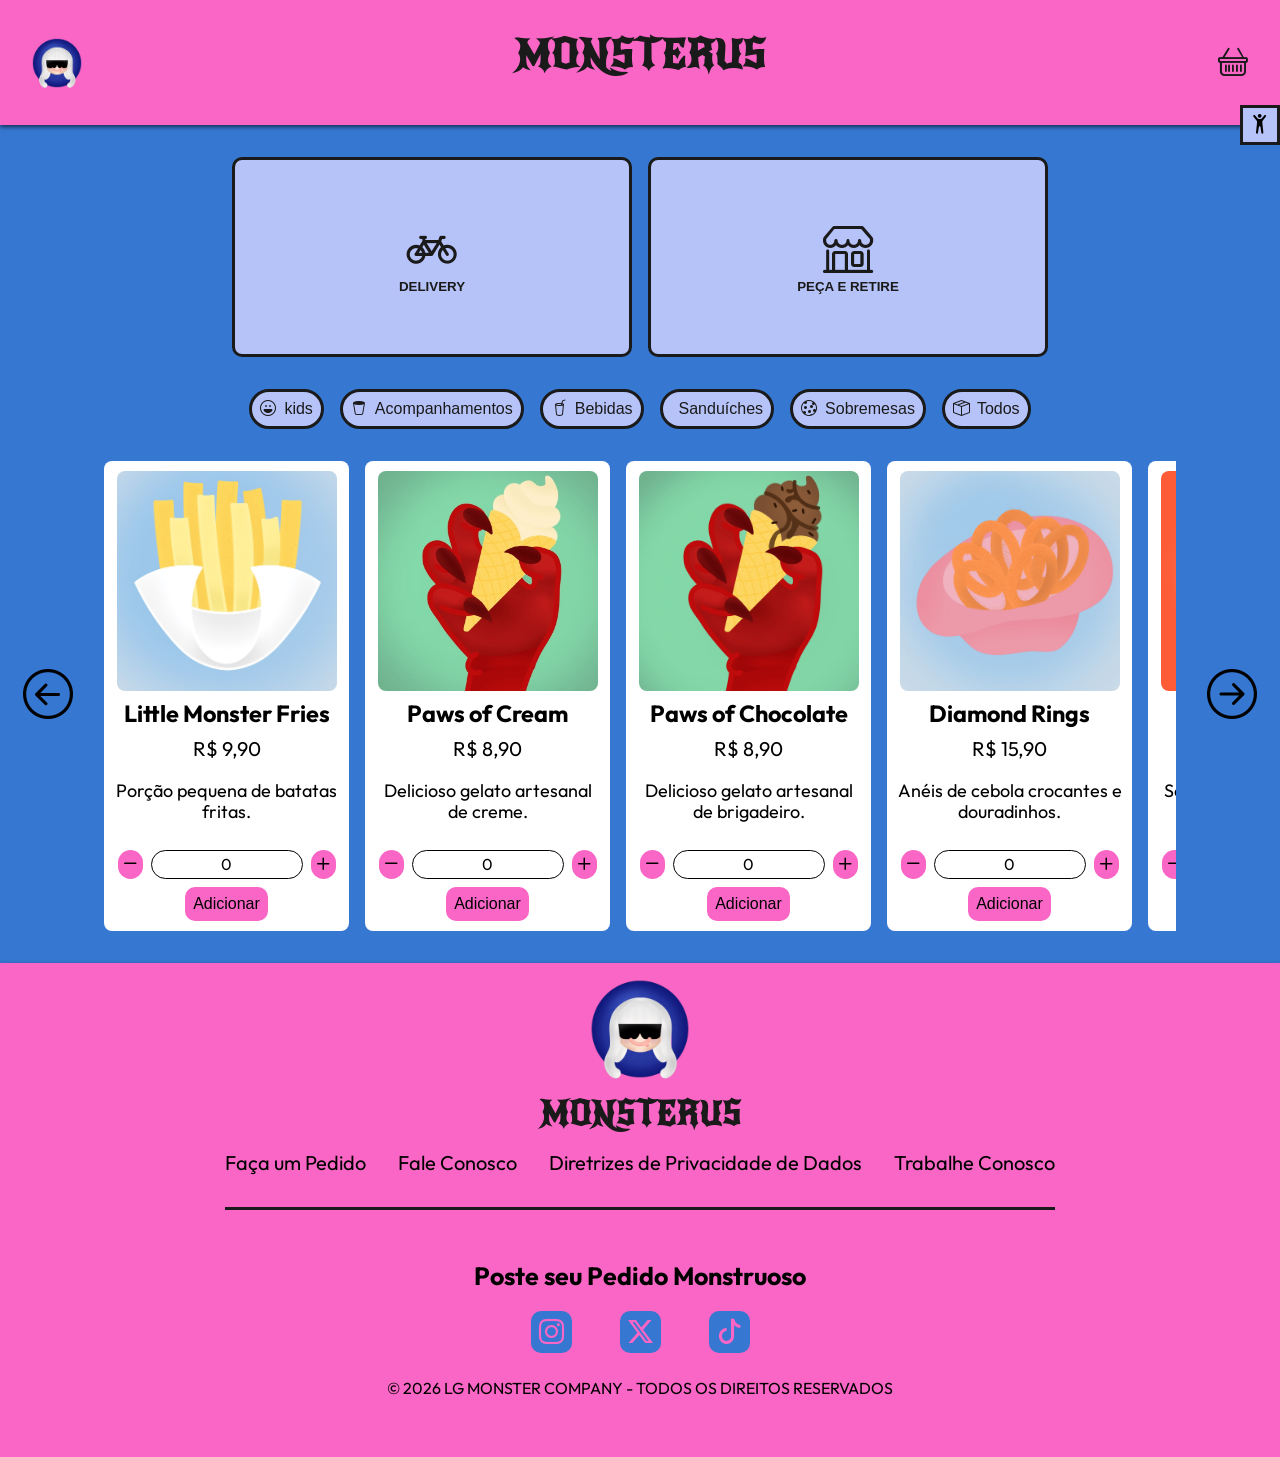
<file: index.html>
<!DOCTYPE html>
<html lang="pt-br">
<head>
    <meta charset="UTF-8">
    <meta name="viewport" content="width=device-width, initial-scale=1.0">
    <link rel="stylesheet" href="https://cdn.jsdelivr.net/npm/bootstrap-icons@1.13.1/font/bootstrap-icons.min.css">
    <link rel="stylesheet" href="style.css">
    <title>MONSTERUS</title>
</head>
<body>

    <header>
        <h1>MONSTERUS</h1>
        <img src="img/logomonsterus.png" alt="logo Monsterus" id="logo">
        <a href="carrinho.html" id="carrinho"><i class="bi bi-basket"></i></a>
        <button type="button" id="acessibilidade"><i class="bi bi-person-arms-up"></i></button>
    </header>

    <main>

        <section class="tipo-pedido">
            <button type="button" id="botao-delivery"><i class="bi bi-bicycle"></i>DELIVERY</button>
            <button type="button" id="botao-retirada"><i class="bi bi-shop"></i>PEÇA E RETIRE</button>
        </section>

        <section class="filtrar-cardapio">
            <button type="button" id="kids" class="filtrar"><i class="bi bi-emoji-laughing"></i>kids</button>
            <button type="button" id="acompanhamentos" class="filtrar"><i class="bi bi-trash2"></i>Acompanhamentos</button>
            <button type="button" id="bebidas" class="filtrar"><i class="bi bi-cup-straw"></i>Bebidas</button>
            <button type="button" id="sanduiches" class="filtrar"><i class="bi bi-fork-knife"></i>Sanduíches</button>
            <button type="button" id="sobremesas" class="filtrar"><i class="bi bi-cookie"></i>Sobremesas</button>
            <button type="button" class="filtrar-todos"><i class="bi bi-box-seam"></i>Todos</button>
        </section>
        
        <section class="carrossel-cardapio">
            <button type="button" id="ant-itens"><i class="bi bi-arrow-left-circle"></i></button>
            
            <section id="cardapio">       
            </section>

            <button type="button" id="prox-itens"><i class="bi bi-arrow-right-circle"></i></button>
        </section>

    </main>

    <footer>
        <div class="footer-institucional">
            <img src="img/logomonsterus.png" alt="logo Monsterus"> 
            <h1>MONSTERUS</h1>
            <nav class="info-institucional">
                <ul>
                    <li><a href="index.html">Faça um Pedido</a></li>
                    <li><a href="mailto:monsterus@gmail.com">Fale Conosco</a></li>
                    <li><a href="diretrizes.html">Diretrizes de Privacidade de Dados</a></li>
                    <li><a href="trabalheconosco.html">Trabalhe Conosco</a></li>
                </ul>
            </nav>
        </div>
        <div class="footer-social">
            <h2>Poste seu Pedido Monstruoso</h2>
            <nav>
                <ul>
                    <li><a href="https://www.instagram.com"><i class="bi bi-instagram"></i></a></i></li>
                    <li><a href="https://x.com"><i class="bi bi-twitter-x"></i></a></i></li>
                    <li><a href="https://www.tiktok.com"><i class="bi bi-tiktok"></i></a></li>
                </ul>
            </nav>
            <p>&copy; 2026 LG MONSTER COMPANY - TODOS OS DIREITOS RESERVADOS</p>
        </div>
    </footer>
    
    <script src="js/classes/Produto.js"></script>
    <script src="js/classes/ItemCarrinho.js"></script>
    <script src="js/classes/Carrinho.js"></script>
    <script src="script.js"></script>
</body>
</html>
</file>
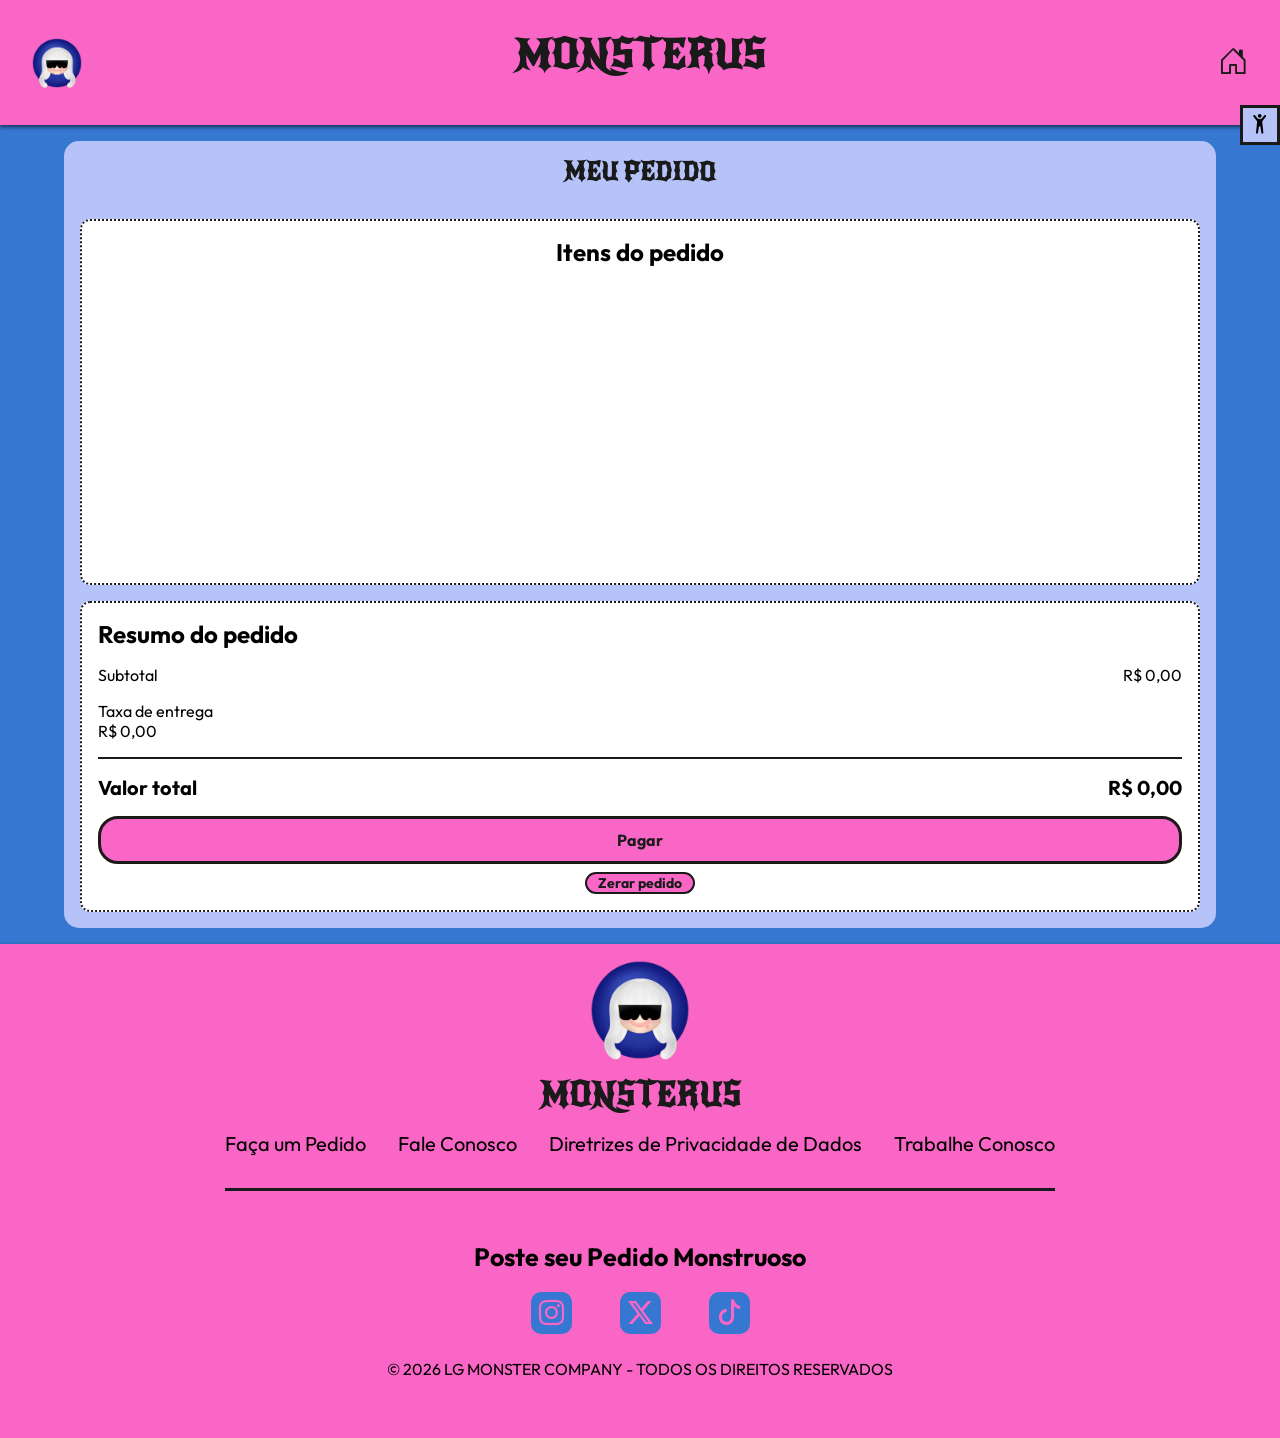
<file: carrinho.html>
<!DOCTYPE html>
<html lang="pt-br">
<head>
    <meta charset="UTF-8">
    <meta name="viewport" content="width=device-width, initial-scale=1.0">
    <link rel="stylesheet" href="https://cdn.jsdelivr.net/npm/bootstrap-icons@1.13.1/font/bootstrap-icons.min.css">
    <link rel="stylesheet" href="style.css">
    <title>Meu Carrinho</title>
</head>
<body>
    
    <header>
        <img src="img/logomonsterus.png" alt="" id="logo">
        <h1>MONSTERUS</h1> 
        <a href="index.html" id="home"><i class="bi bi-house-door"></i></a>
        <button type="button" id="acessibilidade"><i class="bi bi-person-arms-up"></i></button>
    </header>

    <main>
        <section class="container-carrinho">

            <div class="info-pedido">
                <h1>MEU PEDIDO</h1>
            </div>
            
            <section class="container-pedido">
                
                <article class="itens-pedido">
                    <h2>Itens do pedido</h2>
                    <div id="container-itens-pedido">
                        
                    </div>
                </article>
                
                <aside class="resumo-pedido">
                    <h2>Resumo do pedido</h2>
                    <div class="valor-pedido">
                        <p>Subtotal</p>
                        <span id="subtotal">R$ 0,00</span>
                    </div>
                    
                    <div class="res-tipo-pedido">
                        <p id="tipo-local">Taxa de entrega</p>
                        <span id="taxa-entrega">R$ 0,00</span>
                    </div>
                    
                    <div class="valor-total">
                        <p>Valor total</p>
                        <span id="valor-total">R$ 0,00</span>
                    </div>
                    <div class="resumo-pedido-botoes">
                        <button type="button" id="ir-pagamento">Pagar</button>
                        <button type="button" id="zerar-pedido">Zerar pedido</button>
                    </div>
                </aside>
            </section>
        </section>
    </main>

    <footer>
        <div class="footer-institucional">
            <img src="img/logomonsterus.png" alt="logo Monsterus"> 
            <h1>MONSTERUS</h1>
            <nav class="info-institucional">
                <ul>
                    <li><a href="index.html">Faça um Pedido</a></li>
                    <li><a href="mailto:monsterus@gmail.com">Fale Conosco</a></li>
                    <li><a href="diretrizes.html">Diretrizes de Privacidade de Dados</a></li>
                    <li><a href="trabalheconosco.html">Trabalhe Conosco</a></li>
                </ul>
            </nav>
        </div>
        <div class="footer-social">
            <h2>Poste seu Pedido Monstruoso</h2>
            <nav>
                <ul>
                    <li><a href="https://www.instagram.com"><i class="bi bi-instagram"></i></a></i></li>
                    <li><a href="https://x.com"><i class="bi bi-twitter-x"></i></a></i></li>
                    <li><a href="https://www.tiktok.com"><i class="bi bi-tiktok"></i></a></li>
                </ul>
            </nav>
            <p>&copy; 2026 LG MONSTER COMPANY - TODOS OS DIREITOS RESERVADOS</p>
        </div>
    </footer>

    <script src="js/classes/Produto.js"></script>
    <script src="js/classes/ItemCarrinho.js"></script>
    <script src="js/classes/Carrinho.js"></script>
    <script src="carrinho.js"></script>

</body>
</html>
</file>
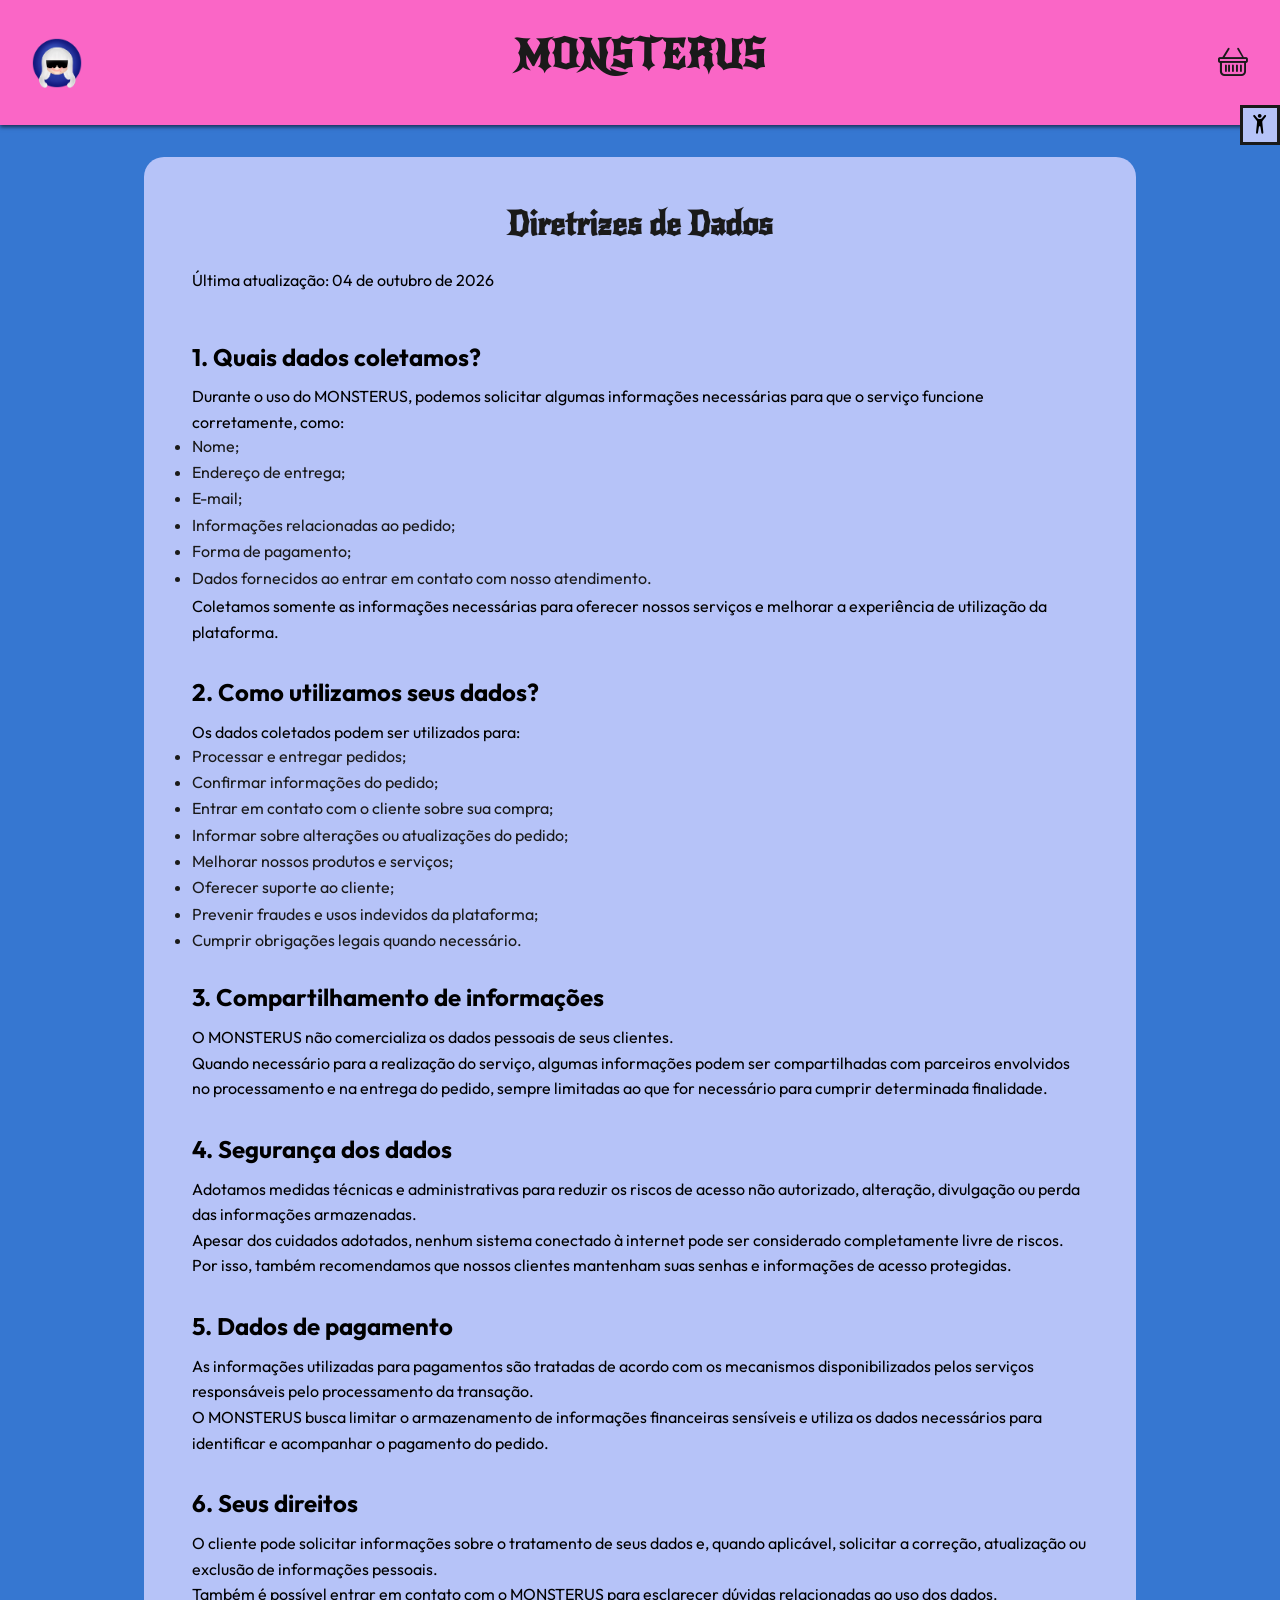
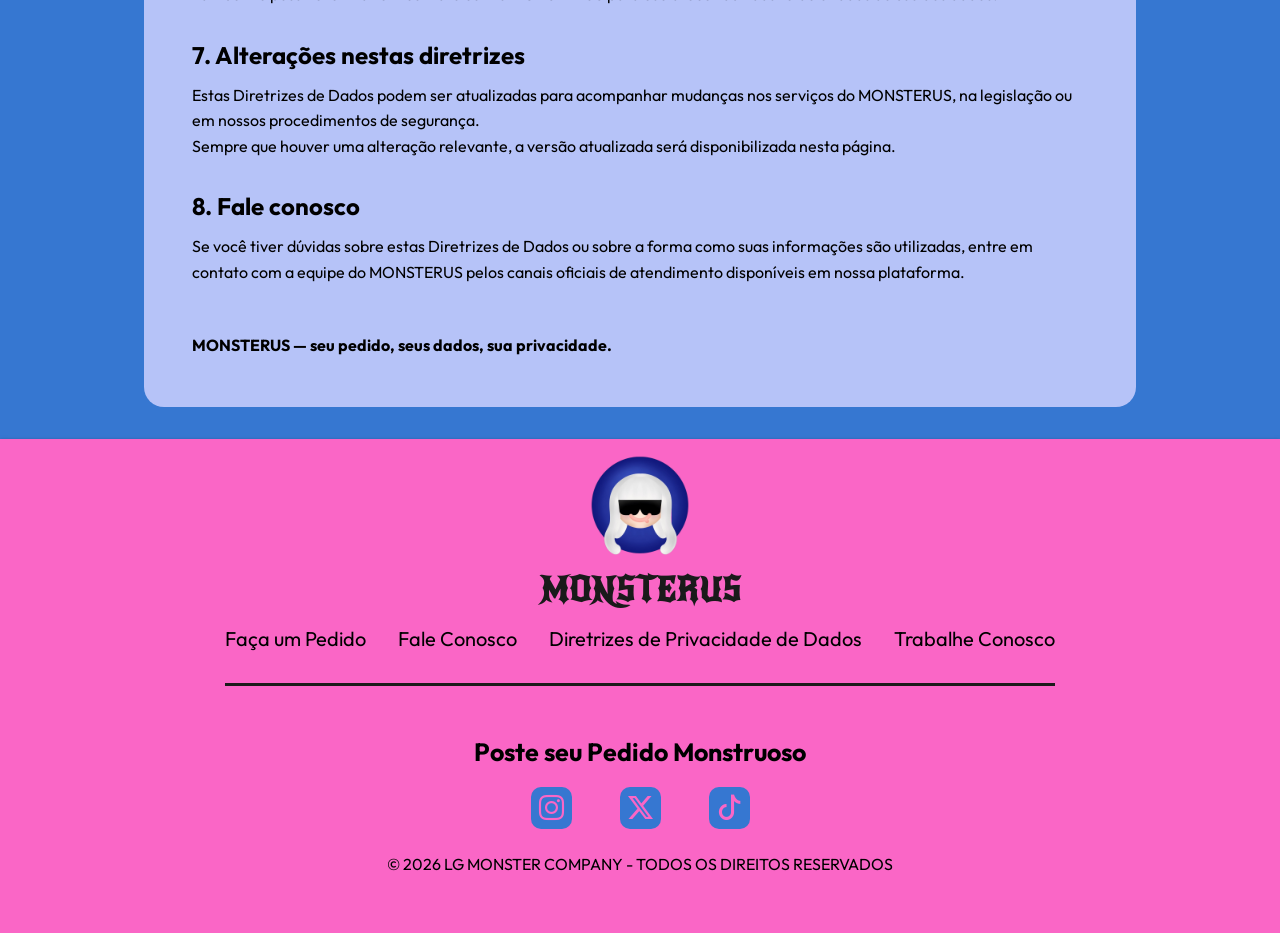
<file: diretrizes.html>
<!DOCTYPE html>
<html lang="pt-br">
<head>
    <meta charset="UTF-8">
    <meta name="viewport" content="width=device-width, initial-scale=1.0">
    <link rel="stylesheet" href="https://cdn.jsdelivr.net/npm/bootstrap-icons@1.13.1/font/bootstrap-icons.min.css">
    <link rel="stylesheet" href="style.css">
    <title>Diretrizes - Monsterus</title>
</head>
<body>

    <header>
        <img src="img/logomonsterus.png" alt="" id="logo">
        <h1>MONSTERUS</h1>
        <a href="carrinho.html" id="carrinho"><i class="bi bi-basket"></i></a>
        <button type="button" id="acessibilidade"><i class="bi bi-person-arms-up"></i></button>
    </header>

    <main class="diretrizes-dados">

        <h1>Diretrizes de Dados</h1>

        <p class="ultima-atualizacao">
            Última atualização: 04 de outubro de 2026
        </p>

        <section>
            <h2>1. Quais dados coletamos?</h2>

            <p>
                Durante o uso do MONSTERUS, podemos solicitar algumas informações
                necessárias para que o serviço funcione corretamente, como:
            </p>

            <ul>
                <li>Nome;</li>
                <li>Endereço de entrega;</li>
                <li>E-mail;</li>
                <li>Informações relacionadas ao pedido;</li>
                <li>Forma de pagamento;</li>
                <li>Dados fornecidos ao entrar em contato com nosso atendimento.</li>
            </ul>

            <p>
                Coletamos somente as informações necessárias para oferecer nossos
                serviços e melhorar a experiência de utilização da plataforma.
            </p>
        </section>

        <section>
            <h2>2. Como utilizamos seus dados?</h2>

            <p>Os dados coletados podem ser utilizados para:</p>

            <ul>
                <li>Processar e entregar pedidos;</li>
                <li>Confirmar informações do pedido;</li>
                <li>Entrar em contato com o cliente sobre sua compra;</li>
                <li>Informar sobre alterações ou atualizações do pedido;</li>
                <li>Melhorar nossos produtos e serviços;</li>
                <li>Oferecer suporte ao cliente;</li>
                <li>Prevenir fraudes e usos indevidos da plataforma;</li>
                <li>Cumprir obrigações legais quando necessário.</li>
            </ul>
        </section>

        <section>
            <h2>3. Compartilhamento de informações</h2>

            <p>
                O MONSTERUS não comercializa os dados pessoais de seus clientes.
            </p>

            <p>
                Quando necessário para a realização do serviço, algumas informações
                podem ser compartilhadas com parceiros envolvidos no processamento
                e na entrega do pedido, sempre limitadas ao que for necessário para
                cumprir determinada finalidade.
            </p>
        </section>

        <section>
            <h2>4. Segurança dos dados</h2>

            <p>
                Adotamos medidas técnicas e administrativas para reduzir os riscos
                de acesso não autorizado, alteração, divulgação ou perda das
                informações armazenadas.
            </p>

            <p>
                Apesar dos cuidados adotados, nenhum sistema conectado à internet
                pode ser considerado completamente livre de riscos. Por isso,
                também recomendamos que nossos clientes mantenham suas senhas e
                informações de acesso protegidas.
            </p>
        </section>

        <section>
            <h2>5. Dados de pagamento</h2>

            <p>
                As informações utilizadas para pagamentos são tratadas de acordo
                com os mecanismos disponibilizados pelos serviços responsáveis pelo
                processamento da transação.
            </p>

            <p>
                O MONSTERUS busca limitar o armazenamento de informações
                financeiras sensíveis e utiliza os dados necessários para
                identificar e acompanhar o pagamento do pedido.
            </p>
        </section>

        <section>
            <h2>6. Seus direitos</h2>

            <p>
                O cliente pode solicitar informações sobre o tratamento de seus
                dados e, quando aplicável, solicitar a correção, atualização ou
                exclusão de informações pessoais.
            </p>

            <p>
                Também é possível entrar em contato com o MONSTERUS para esclarecer
                dúvidas relacionadas ao uso dos dados.
            </p>
        </section>

        <section>
            <h2>7. Alterações nestas diretrizes</h2>

            <p>
                Estas Diretrizes de Dados podem ser atualizadas para acompanhar
                mudanças nos serviços do MONSTERUS, na legislação ou em nossos
                procedimentos de segurança.
            </p>

            <p>
                Sempre que houver uma alteração relevante, a versão atualizada será
                disponibilizada nesta página.
            </p>
        </section>

        <section>
            <h2>8. Fale conosco</h2>

            <p>
                Se você tiver dúvidas sobre estas Diretrizes de Dados ou sobre a
                forma como suas informações são utilizadas, entre em contato com a
                equipe do MONSTERUS pelos canais oficiais de atendimento disponíveis
                em nossa plataforma.
            </p>
        </section>

        <p class="assinatura">
            MONSTERUS — seu pedido, seus dados, sua privacidade.
        </p>

    </main>

    <footer>
        <div class="footer-institucional">
            <img src="img/logomonsterus.png" alt="logo Monsterus"> 
            <h1>MONSTERUS</h1>
            <nav class="info-institucional">
                <ul>
                    <li><a href="index.html">Faça um Pedido</a></li>
                    <li><a href="mailto:monsterus@gmail.com">Fale Conosco</a></li>
                    <li><a href="diretrizes.html">Diretrizes de Privacidade de Dados</a></li>
                    <li><a href="trabalheconosco.html">Trabalhe Conosco</a></li>
                </ul>
            </nav>
        </div>
        <div class="footer-social">
            <h2>Poste seu Pedido Monstruoso</h2>
            <nav>
                <ul>
                    <li><a href="https://www.instagram.com"><i class="bi bi-instagram"></i></a></i></li>
                    <li><a href="https://x.com"><i class="bi bi-twitter-x"></i></a></i></li>
                    <li><a href="https://www.tiktok.com"><i class="bi bi-tiktok"></i></a></li>
                </ul>
            </nav>
            <p>&copy; 2026 LG MONSTER COMPANY - TODOS OS DIREITOS RESERVADOS</p>
        </div>
    </footer>

</body>
</html>
</file>
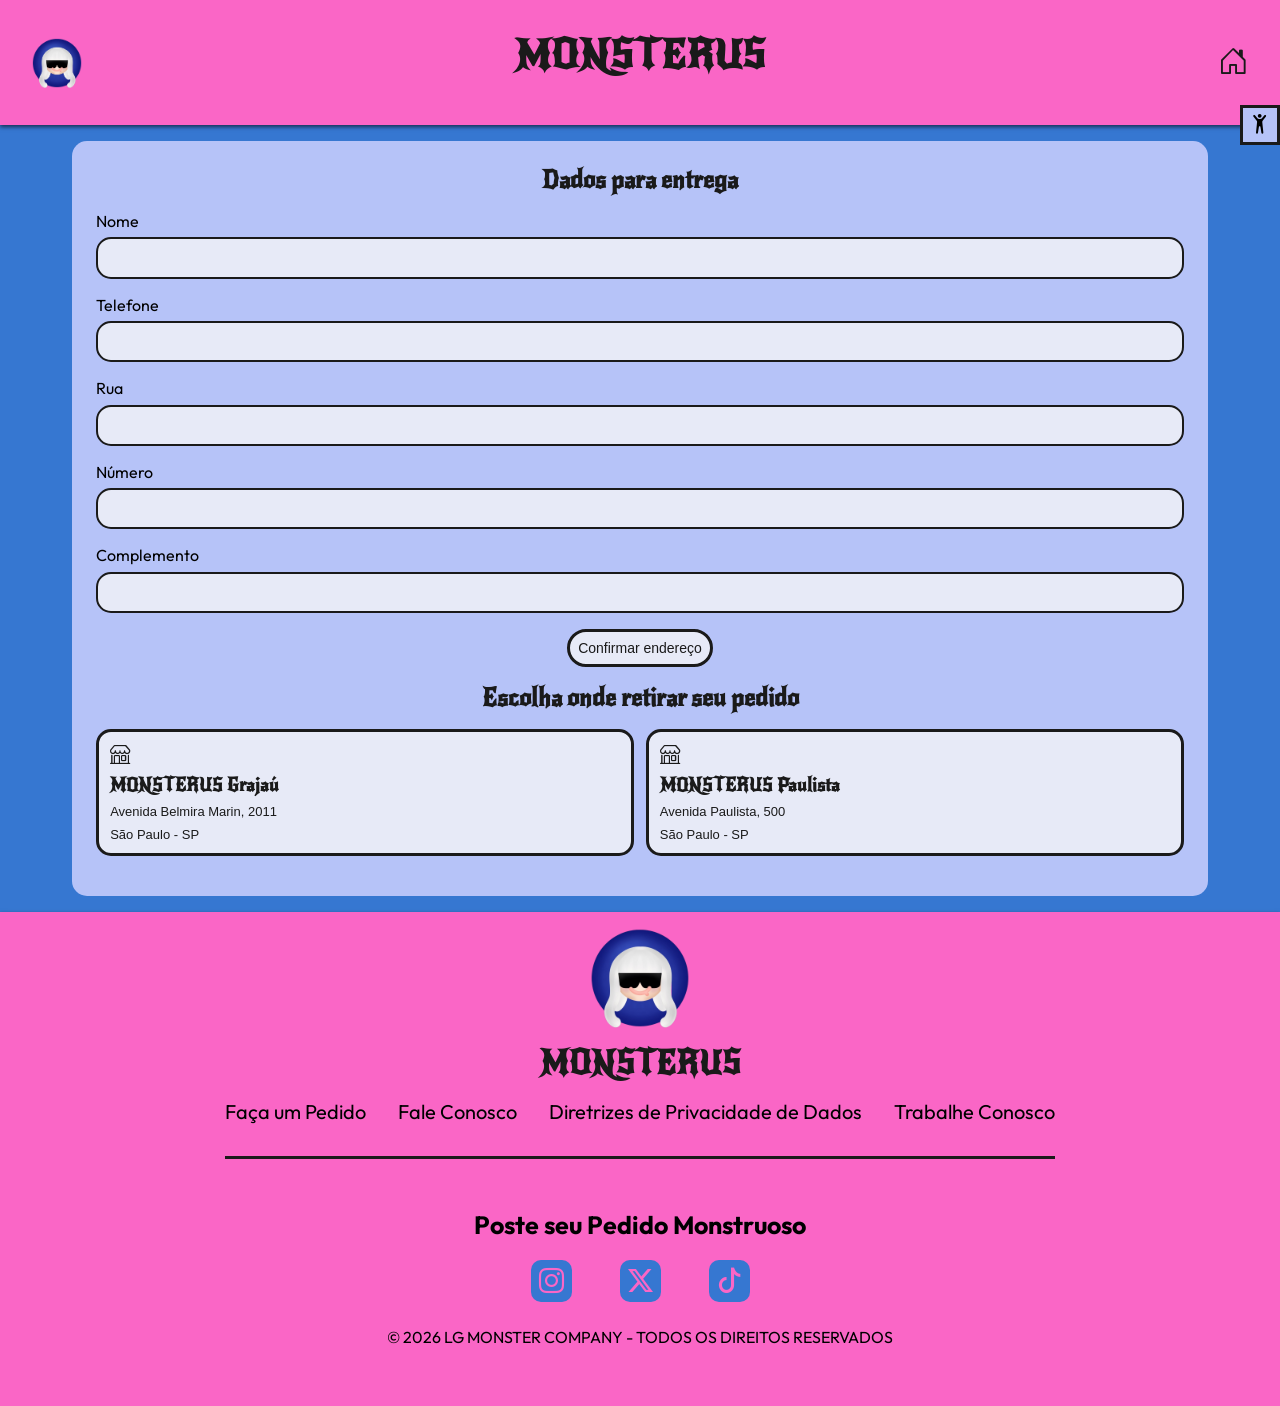
<file: tipopedido.html>
<!DOCTYPE html>
<html lang="en">
<head>
    <meta charset="UTF-8">
    <meta name="viewport" content="width=device-width, initial-scale=1.0">
    <link rel="stylesheet" href="https://cdn.jsdelivr.net/npm/bootstrap-icons@1.13.1/font/bootstrap-icons.min.css">
    <link rel="stylesheet" href="style.css">
    <title>Receba seu Pedido</title>
</head>
<body>

    <header>
        <img src="img/logomonsterus.png" alt="" id="logo">
        <h1>MONSTERUS</h1>
        <a href="index.html" id="home"><i class="bi bi-house-door"></i></a>
        <button type="button" id="acessibilidade"><i class="bi bi-person-arms-up"></i></button>
    </header>

    <main class="configuracao-pedido">

        <section id="form-delivery">

            <h1>Dados para entrega</h1>

            <form id="formulario-delivery">
                <div class="campo">
                    <label for="nome">Nome</label>
                    <input type="text" id="nome" required>
                </div>
                <div class="campo">
                    <label for="telefone">Telefone</label>
                    <input type="tel" id="telefone" required>
                </div>
                <div class="campo">
                    <label for="rua">Rua</label>
                    <input type="text" id="rua" required>
                </div>
                <div class="campo">
                    <label for="numero">Número</label>
                    <input type="text" id="numero" required>
                </div>
                <div class="campo">
                    <label for="complemento">Complemento</label>
                    <input type="text" id="complemento">
                </div>
                <button type="submit" class="confirmar-endereço">
                    Confirmar endereço
                </button>
            </form>

        </section>

        <section id="escolha-restaurante">

            <h1>Escolha onde retirar seu pedido</h1>

            <div class="restaurantes">
                <button type="button" class="restaurante"
                    data-restaurante="Centro"
                    data-endereco="Avenida Belmira Marin, 2011 - São Paulo - SP">
                    
                    <i class="bi bi-shop"></i>
                    <h2>MONSTERUS Grajaú</h2>
                    <p>Avenida Belmira Marin, 2011</p>
                    <p>São Paulo - SP</p>
                </button>

                <button type="button" class="restaurante"
                    data-restaurante="Paulista"
                    data-endereco="Avenida Paulista, 500 - São Paulo - SP">
                    
                    <i class="bi bi-shop"></i>
                    <h2>MONSTERUS Paulista</h2>
                    <p>Avenida Paulista, 500</p>
                    <p>São Paulo - SP</p>
                </button>
            </div>

        </section>
    </main>

        <footer>
        <div class="footer-institucional">
            <img src="img/logomonsterus.png" alt="logo Monsterus"> 
            <h1>MONSTERUS</h1>
            <nav class="info-institucional">
                <ul>
                    <li><a href="index.html">Faça um Pedido</a></li>
                    <li><a href="mailto:monsterus@gmail.com">Fale Conosco</a></li>
                    <li><a href="diretrizes.html">Diretrizes de Privacidade de Dados</a></li>
                    <li><a href="trabalheconosco.html">Trabalhe Conosco</a></li>
                </ul>
            </nav>
        </div>
        <div class="footer-social">
            <h2>Poste seu Pedido Monstruoso</h2>
            <nav>
                <ul>
                    <li><a href="https://www.instagram.com"><i class="bi bi-instagram"></i></a></i></li>
                    <li><a href="https://x.com"><i class="bi bi-twitter-x"></i></a></i></li>
                    <li><a href="https://www.tiktok.com"><i class="bi bi-tiktok"></i></a></li>
                </ul>
            </nav>
            <p>&copy; 2026 LG MONSTER COMPANY - TODOS OS DIREITOS RESERVADOS</p>
        </div>
    </footer>

    <script src="js/tipopedido.js"></script>

</body>
</html>
</file>
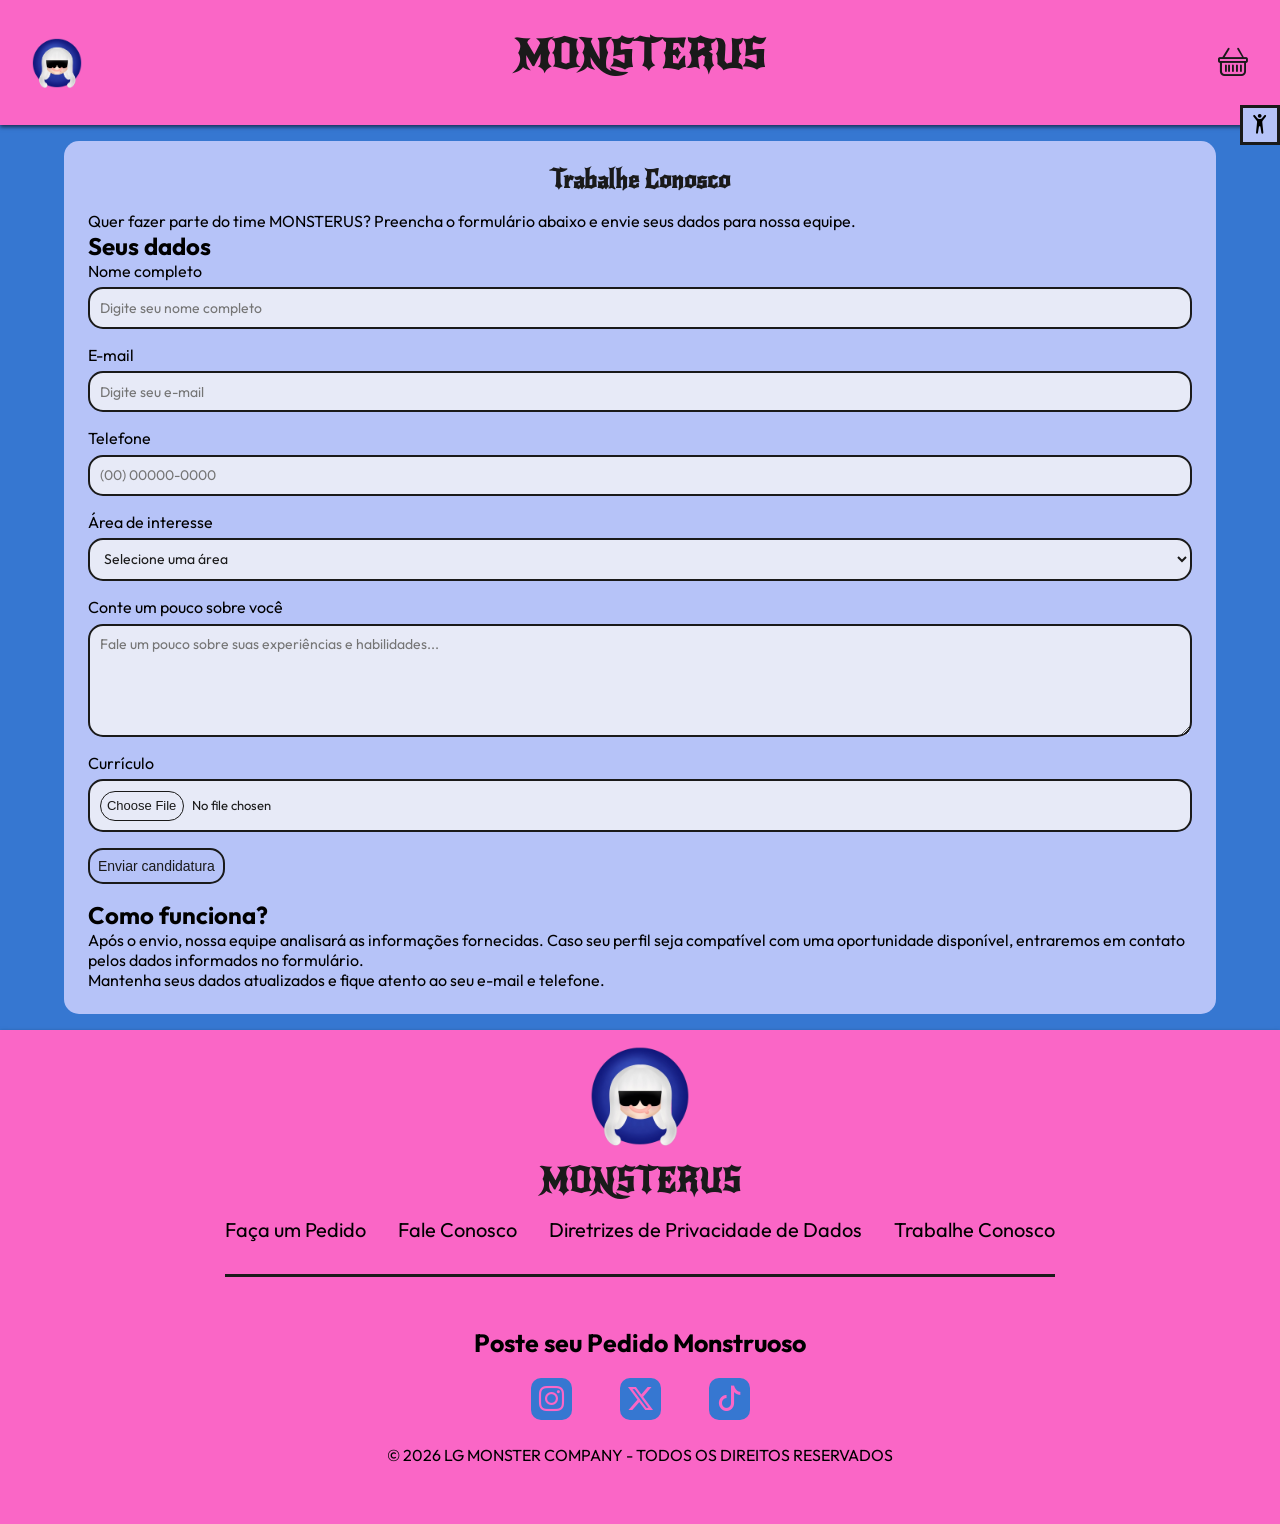
<file: trabalheconosco.html>
<!DOCTYPE html>
<html lang="pt-br">
<head>
    <meta charset="UTF-8">
    <meta name="viewport" content="width=device-width, initial-scale=1.0">
    <link rel="stylesheet" href="https://cdn.jsdelivr.net/npm/bootstrap-icons@1.13.1/font/bootstrap-icons.min.css">
    <link rel="stylesheet" href="style.css">
    <title>Trabalhe Conosco</title>
</head>
<body>
    
    <header>
        <img src="img/logomonsterus.png" alt="" id="logo">
        <h1>MONSTERUS</h1>
        <a href="carrinho.html" id="carrinho"><i class="bi bi-basket"></i></a>
        <button type="button" id="acessibilidade"><i class="bi bi-person-arms-up"></i></button>
    </header>

    <main class="trabalhe-conosco">

        <h1>Trabalhe Conosco</h1>

        <p class="introducao">
            Quer fazer parte do time MONSTERUS? Preencha o formulário abaixo
            e envie seus dados para nossa equipe.
        </p>

        <section>
            <h2>Seus dados</h2>

            <form id="form-candidatura">

                <div class="campo">
                    <label for="nome">Nome completo</label>
                    <input 
                        type="text" 
                        id="nome" 
                        name="nome"
                        placeholder="Digite seu nome completo"
                        required
                    >
                </div>

                <div class="campo">
                    <label for="email">E-mail</label>
                    <input 
                        type="email" 
                        id="email" 
                        name="email"
                        placeholder="Digite seu e-mail"
                        required
                    >
                </div>

                <div class="campo">
                    <label for="telefone">Telefone</label>
                    <input 
                        type="tel" 
                        id="telefone" 
                        name="telefone"
                        placeholder="(00) 00000-0000"
                        required
                    >
                </div>

                <div class="campo">
                    <label for="vaga">Área de interesse</label>

                    <select id="vaga" name="vaga" required>
                        <option value="">Selecione uma área</option>
                        <option value="atendimento">Atendimento</option>
                        <option value="cozinha">Cozinha</option>
                        <option value="entregas">Entregas</option>
                        <option value="administrativo">Administrativo</option>
                        <option value="tecnologia">Tecnologia</option>
                    </select>
                </div>

                <div class="campo">
                    <label for="experiencia">Conte um pouco sobre você</label>

                    <textarea 
                        id="experiencia" 
                        name="experiencia"
                        rows="5"
                        placeholder="Fale um pouco sobre suas experiências e habilidades..."
                        required
                    ></textarea>
                </div>

                <div class="campo">
                    <label for="curriculo">Currículo</label>

                    <input 
                        type="file" 
                        id="curriculo" 
                        name="curriculo"
                        accept=".pdf,.doc,.docx"
                    >
                </div>

                <button type="submit">
                    Enviar candidatura
                </button>

            </form>
        </section>

        <section class="informacoes-vagas">

            <h2>Como funciona?</h2>

            <p>
                Após o envio, nossa equipe analisará as informações fornecidas.
                Caso seu perfil seja compatível com uma oportunidade disponível,
                entraremos em contato pelos dados informados no formulário.
            </p>

            <p>
                Mantenha seus dados atualizados e fique atento ao seu e-mail
                e telefone.
            </p>

        </section>

    </main>

    <footer>
        <div class="footer-institucional">
            <img src="img/logomonsterus.png" alt="logo Monsterus"> 
            <h1>MONSTERUS</h1>
            <nav class="info-institucional">
                <ul>
                    <li><a href="index.html">Faça um Pedido</a></li>
                    <li><a href="mailto:monsterus@gmail.com">Fale Conosco</a></li>
                    <li><a href="diretrizes.html">Diretrizes de Privacidade de Dados</a></li>
                    <li><a href="trabalheconosco.html">Trabalhe Conosco</a></li>
                </ul>
            </nav>
        </div>
        <div class="footer-social">
            <h2>Poste seu Pedido Monstruoso</h2>
            <nav>
                <ul>
                    <li><a href="https://www.instagram.com"><i class="bi bi-instagram"></i></a></i></li>
                    <li><a href="https://x.com"><i class="bi bi-twitter-x"></i></a></i></li>
                    <li><a href="https://www.tiktok.com"><i class="bi bi-tiktok"></i></a></li>
                </ul>
            </nav>
            <p>&copy; 2026 LG MONSTER COMPANY - TODOS OS DIREITOS RESERVADOS</p>
        </div>
    </footer>

</body>
</html>
</file>
<file: style.css>
/*******************
    GOOGLE FONTS
*******************/

@import url('https://fonts.googleapis.com/css2?family=New+Rocker&display=swap');
@import url('https://fonts.googleapis.com/css2?family=Outfit:wght@100..900&display=swap');

/*********************
    CONFIG. GERAIS
*********************/

* {
    padding: 0;
    margin: 0;
}

:root { 
    /* CORES PRINCIPAIS */
    --corFundoPadrao: #fa66c6; 
    --corFundoPrincipal: #3677d1;
    --corDestaquePadrao: #1a1a1a;
    
    /* CORES DA INTERFACE */
    --corBotoes: #b6c3f8;
    --corCampos: #e7eaf7;

    /* CORES DAS CATEGORIAS */
    --corAcompanhamentos: #cadbe9; 
    --corBebidas: #e2dd78; 
    --corKids: #e27878; 
    --corSanduiches: #fe5c37; 
    --corSobremesas: #70b38f; 
    --corTodos: #ffbdd8; 

    /* FONTES */
    --fonteTitulo: 'New Rocker'; 
    --fontePadrao: 'Outfit'; 
}

button:hover {
    cursor: pointer;
}

html {
    background-color: var(--corFundoPrincipal);
    font-family: var(--fontePadrao);
}

/******************
    MASTHEAD
*******************/

header {
    display: flex;
    padding: 30px;
    position: sticky;
    text-align: center;
    top: 0;
    align-items: center;
    justify-content: center;
    background-color: var(--corFundoPadrao);
    font-size: 20px;
    font-family: var(--fonteTitulo);
    box-shadow: 0px 2px 4px rgba(0, 0, 0, 0.6);
}

header h1 {
    margin: 0;
    color: var(--corDestaquePadrao);
}

#logo {
    position: absolute;
    left: 2rem;
    width: 50px;    
}

#carrinho, #home{
    position: absolute;
    right: 2rem;
    border: none;
    color: var(--corDestaquePadrao);
    background-color: transparent;
}

#carrinho i, #home i {
    font-size: 30px;
}

#acessibilidade {
    width: 40px;
    height: 40px;
    position: absolute;
    right: 0;
    top: 100%;
    transform: translateY(-50%);
    border: 3px solid var(--corDestaquePadrao);
    background-color: var(--corBotoes);
}

#acessibilidade i{
    font-size: 20px;
}

/*********************
    TIPO DE PEDIDO
*********************/

.tipo-pedido {
    display: grid;
    grid-template-columns: 400px 400px;
    justify-content: center;
    gap: 1rem;
    padding: 2rem;
}

#botao-delivery, #botao-retirada {
    display: flex;
    flex-direction: column;
    height: 200px;
    border-radius: 10px;
    align-items: center;
    justify-content: center;
    background-color: var(--corBotoes);
    color: var(--corDestaquePadrao);
    font-weight: 600;
    border: 3px solid var(--corDestaquePadrao);
}

#botao-delivery i, #botao-retirada i {
    font-size: 50px;
}

#botao-delivery:hover, #botao-retirada:hover {
    background-color: #beb5b5bb;
}

/***********************
    FILTRAR CARDÁPIO
***********************/

.filtrar-cardapio {
    display: flex;
    padding-bottom: 2rem;
    flex-wrap: wrap;
    gap: 1rem;
    align-items: center;
    justify-content: center;
}

.filtrar-cardapio button {
    padding: 0.5rem;
    border-radius: 20px;
    font-size: 16px;
    color: var(--corDestaquePadrao);
    border: 3px solid var(--corDestaquePadrao);
    background-color: var(--corBotoes);
    white-space: nowrap;
}

.filtrar-cardapio i {
    padding-right: 0.5rem;
}

/******************
    CARROSSEL
*******************/

.carrossel-cardapio {
    display: flex;
    gap: 1rem;
    align-items: center;
    padding-bottom: 2rem;
    padding-left: 0.5rem;
    padding-right: 0.5rem;
}


.carrossel-cardapio > button {
    width: 80px;
    height: 80px;
    font-size: 50px;
    border: none;
    background-color: transparent;
    transition: transform 0.3s ease;
}


.carrossel-cardapio > button:hover {
    border-radius: 40px;
    transform: scale(1.1);
}


#cardapio {
    display: flex;
    flex: 1;
    gap: 1rem;
    align-items: center;
    justify-content: flex-start;
    scroll-behavior: smooth;
    overflow: hidden;
}


#cardapio::-webkit-scrollbar {
    display: none;
}


.item-card {
    display: grid;
    grid-template-rows: auto 1fr auto;
    flex: 0 0 225px;
    height: 450px;
    align-items: center;
    justify-content: space-between;
    gap: 1rem;
    border: none;
    padding: 10px;
    border-radius: 8px;
    background-color: white;
}


.item-card:hover {
    cursor: pointer;
}


.item-info {
    display: flex;
    flex-direction: column;
    gap: 0.5rem;
    width: 100%;
    font-family: var(--fontePadrao);
    font-size: 20px;
    align-items: center;
    text-align: center;
}


.item-info .descricao {
    display: flex;
    line-height: 1.1;
    height: calc(1.2em * 3);
    align-items: center;
    overflow: hidden;
    font-size: 18px;
}


.item-quantia {
    display: flex;
    flex-direction: row;
    gap: 0.5rem;
    flex-wrap: wrap;
    justify-content: center;
}


.item-quantia span {
    display: flex;
    justify-content: center;
    align-items: center;
    border: solid 1px black;
    background-color: white;
    width: 150px;
    border-radius: 18px;
}


.diminuir-quantia,
.aumentar-quantia {
    font-size: 25px;
    border-radius: 15px;
    align-items: center;
    border: none;
    background-color: var(--corFundoPadrao);
}


.adicionar-item {
    padding: 8px;
    border: none;
    border-radius: 10px;
    font-size: 16px;
    background-color: var(--corFundoPadrao);
}

#kids:hover {
    background-color: var(--corKids);
    color: white;
}

#acompanhamentos:hover {
    background-color: var(--corAcompanhamentos);
    color: white;
}

#bebidas:hover {
    background-color: var(--corBebidas);
    color: white;
}

#sanduiches:hover {
    background-color: var(--corSanduiches);
    color: white;
}

#sobremesas:hover {
    background-color: var(--corSobremesas);
    color: white;
}

.filtrar-todos:hover {
    background-color: var(--corTodos);
    color: white;
}

.item-info .descricao {
    line-height: 1.2;
    min-height: calc(1.2em * 2);
    font-size: 18px
} 

.item-info img{
    width: 220px;
    height: 220px;
    object-fit: cover;
    border-radius: 8px;
}

/**************
    FOOTER
**************/

footer {
    display: grid;
    grid-template-rows: 1fr 1fr;
    padding: 1rem;
    align-items: center;
    justify-content: center;
    background-color: var(--corFundoPadrao);
    box-shadow: 0px 2px 4px rgba(0, 0, 0, 0.6);
}

.footer-institucional {
    display: grid;
    grid-template-rows: auto auto;
    align-items: center;
    justify-content: center;
    padding-bottom: 2rem;
    border-bottom: 3px solid var(--corDestaquePadrao);
}

.footer-institucional img {
    width: 100px;
    height: 100px;
    object-fit: contain;
    justify-self: center;
    margin-bottom: 1rem;
}

h1{
    text-align: center;
    font-family: var(--fonteTitulo);
    color:var(--corDestaquePadrao);
    padding-bottom: 1rem;
}

.footer-institucional li a{
    text-decoration: none;
}

.footer-institucional a:hover{
    text-decoration: underline;
}

.info-institucional ul{
    gap: 2rem;
    display: flex;
    list-style: none;
}

.info-institucional a {
    color: black;
    font-size: 20px;
}

.footer-social {
    display: grid;
    grid-template-rows: 1fr 1fr 1fr ;
    padding-top: 0.8rem;
    gap: 1.5rem;
    align-items: center;
    justify-content: center;
}

.footer-social h2 {
    text-align: center;
    font-size: 25px;
}

.footer-social ul {
    display: flex;
    list-style: none;
    align-items: center;
    justify-content: center;
}

.footer-social a {
    color: var(--corFundoPadrao);
    font-size: 25px;
    margin: 1.5rem;
    background-color: #3677d1;
    padding: 0.5rem;
    padding-top: 0.3rem;
    padding-bottom: 0.3rem;
    border-radius: 10px;
}

/***********************
    DIRETRIZES.HTML
***********************/

.diretrizes-dados {
    width: 70%;
    margin: 2rem auto;
    padding: 3rem;
    border-radius: 20px;
    background-color: var(--corBotoes);
}

.diretrizes-dados section {
    margin-bottom: 2rem;
}

.diretrizes-dados h1 {
    margin-bottom: 0.5rem;
    color: var(--corDestaquePadrao);
}

.diretrizes-dados h2 {
    margin-bottom: 0.8rem;
}

.diretrizes-dados p {
    line-height: 1.6;
}

.diretrizes-dados li {
    margin-bottom: 0.4rem;
    color: var(--corDestaquePadrao);
}

.ultima-atualizacao {
    margin-bottom: 3rem;
}

.assinatura {
    margin-top: 3rem;
    font-weight: bold;
}

/***************************
    TRABALHECONOSCO.HTML
***************************/

.trabalhe-conosco {
    width: 50%;
    margin: 2rem auto;
    padding: 3rem;
    border-radius: 20px;
    background-color: var(--corBotoes);
}

.trabalhe-conosco h1 {
    color: var(--corDestaquePadrao);
}

.campo {
    display: flex;
    flex-direction: column;
    gap: 0.5rem;
    margin-bottom: 1.5rem;
}

.campo input,
.campo select,
.campo textarea {
    padding: 0.7rem;
    border-radius: 20px;
    font-size: 16px;
    color: var(--corDestaquePadrao);
    border: 3px solid var(--corDestaquePadrao);
    background-color: var(--corCampos);
    font-family: var(--fontePadrao);
}

.campo textarea {
    resize: vertical;
}

.trabalhe-conosco button {
    padding: 0.5rem;
    border-radius: 20px;
    font-size: 16px;
    color: var(--corDestaquePadrao);
    border: 3px solid var(--corDestaquePadrao);
    background-color: #b6c3f8;
    cursor: pointer;
    margin-bottom: 2rem;
}

.campo input[type="file"] {
    color: var(--corDestaquePadrao);
    font-size: 16px;
}

.campo input[type="file"]::file-selector-button {
    padding: 0.5rem;
    margin-right: 1rem;
    border-radius: 20px;
    font-size: 16px;
    color: var(--corDestaquePadrao);
    border: 1px solid var(--corDestaquePadrao);
    background-color: #e7eaf7;
    cursor: pointer;
}

/***************************
    CARRINHO.HTML
***************************/

.container-carrinho {
    width: 70%;
    margin: 2rem auto;
    padding: 3rem;
    box-sizing: border-box;
    border-radius: 20px;
    background-color: var(--corBotoes);
}

.container-carrinho .info-pedido {
    display: flex;
    justify-content: center;
    align-items: center;
}

.info-pedido h1 {
    margin-bottom: 2rem;
}

.container-pedido {
    display: grid;
    grid-template-columns: 2fr 1fr;
    gap: 1.5rem;
}

.itens-pedido,
.resumo-pedido {
    border: 3px dotted var(--corDestaquePadrao);
    border-radius: 10px;
    background-color: white;
}

.itens-pedido {
    min-height: 100px;
    padding: 2rem;
}

.itens-pedido h2{
    display: flex;
    justify-content: center;
}

.resumo-pedido {
    padding: 2rem;
    height: fit-content;
}

.resumo-pedido h2 {
    margin-bottom: 2rem;
}

.valor-pedido,
.valor-total {
    display: flex;
    justify-content: space-between;
    align-items: center;
    gap: 1rem;
}

.valor-pedido {
    padding-bottom: 1rem;
}

.valor-total {
    margin-top: 1rem;
    padding-top: 1rem;
    border-top: 2px solid var(--corDestaquePadrao);
    font-size: 20px;
    font-weight: bold;
}

.resumo-pedido-botoes {
    display: flex;
    flex-direction: column;
    align-items: center;
    justify-content: center;
}

#ir-pagamento {
    width: 100%;
    margin-top: 2rem;
    padding: 0.8rem;

    border: 3px solid var(--corDestaquePadrao);
    border-radius: 20px;

    background-color: var(--corFundoPadrao);
    color: var(--corDestaquePadrao);

    font-family: var(--fontePadrao);
    font-size: 18px;
    font-weight: bold;
}

#zerar-pedido {
    width: 110px;
    white-space: nowrap;
    margin-top: 0.5rem;
    border: 2px solid var(--corDestaquePadrao);
    border-radius: 20px;
    background-color: var(--corFundoPadrao);
    color: var(--corDestaquePadrao);
    font-family: var(--fontePadrao);
    font-size: 16px;
    font-weight: bold;
}

#container-itens-pedido {
    display: flex;
    flex-direction: column;
    align-items: flex-start;
    gap: 1rem;

    height: 400px;
    overflow-y: auto;
    
    box-sizing: border-box;
}

.item-carrinho {
    display: flex;
    align-items: center;
    gap: 1rem;
    width: 100%;
    box-sizing: border-box;
}

.item-carrinho img {
    width: 100px;
    height: 100px;
    object-fit: cover;
    border-radius: 8px;
}

.info-item-carrinho {
    flex: 1;
}

.info-item-carrinho h3 {
    margin-bottom: 0.5rem;
}

.info-item-carrinho p {
    margin: 0.2rem 0;
}

.apagar-item {
    border: none;
    background: transparent;
    font-size: 24px;
    cursor: pointer;
    padding-right: 1rem;
}

/***************************
    PAG. TIPO PEDIDO
***************************/

.configuracao-pedido {
    width: 50%;
    margin: 2rem auto;
    padding: 3rem;
    border-radius: 20px;
    background-color: var(--corBotoes);
}

.form-delivery form {
    display: flex;
    align-items: center;
    justify-items: center;
}

.confirmar-endereço {
    display: block;
    margin: 1rem auto 0;
    padding: 0.5rem;
    border-radius: 20px;
    font-size: 16px;
    color: var(--corDestaquePadrao);
    border: 3px solid var(--corDestaquePadrao);
    background-color: #e7eaf7;
    cursor: pointer;
    margin-bottom: 2rem;
}

.restaurantes {
    display: grid;
    grid-template-columns: auto auto;
    align-items: center;
    justify-content: center;
    gap: 2rem;
}

.restaurante {
    display: flex;
    flex-direction: column;
    gap: 0.5rem;
    padding: 1rem;
    border-radius: 20px;
    font-size: 16px;
    color: var(--corDestaquePadrao);
    border: 3px solid var(--corDestaquePadrao);
    background-color: #e7eaf7;
    cursor: pointer;
    margin-bottom: 2rem;
}

.restaurante i {
    font-size: 25px;
}

.restaurante h2 {
    font-family: var(--fonteTitulo);
}


/***************************
    RESPONSIVIDADE
***************************/

@media (min-width: 600px) and (max-width: 900px) {

/***************************
    PAG. TIPO PEDIDO
***************************/

.configuracao-pedido {
    width: 80%;
    padding: 2rem;
}

.form-delivery form {
    width: 100%;
}

.restaurantes {
    grid-template-columns: 1fr 1fr;
    gap: 1rem;
}

.restaurante {
    padding: 0.8rem;
    font-size: 14px;
}

.restaurante i {
    font-size: 22px;
}

.restaurante h2 {
    font-size: 18px;
}

/***************************
    TRABALHE CONOSCO
***************************/

.trabalhe-conosco {
    width: 80%;
    padding: 2rem;
}

.campo input,
.campo select,
.campo textarea {
    width: 100%;
    box-sizing: border-box;
    padding: 0.6rem;
    font-size: 15px;
}

.campo input[type="file"] {
    width: 100%;
    font-size: 14px;
    white-space: normal;
}

.campo input[type="file"]::file-selector-button {
    padding: 0.4rem;
    margin-right: 0.5rem;
    font-size: 14px;
}

.trabalhe-conosco button {
    font-size: 15px;
}

/***************************
    CARRINHO
***************************/

.container-carrinho {
    width: 90%;
    padding: 1.5rem;
    box-sizing: border-box;
}

.container-pedido {
    grid-template-columns: 1fr;
    gap: 1rem;
}

.itens-pedido,
.resumo-pedido {
    padding: 1.5rem;
    box-sizing: border-box;
}

#container-itens-pedido {
    width: 100%;
}

.item-carrinho {
    width: 100%;
    min-width: 0;
}

.item-carrinho img {
    width: 80px;
    height: 80px;
    flex-shrink: 0;
}

.info-item-carrinho {
    min-width: 0;
}

.info-item-carrinho h3 {
    overflow-wrap: break-word;
}

.apagar-item {
    padding-right: 0;
    flex-shrink: 0;
}

/***************************
    CARROSSEL
***************************/

.carrossel-cardapio > button {
    width: 50px;
    height: 60px;
    font-size: 35px;
}

#cardapio {
    gap: 0.7rem;
}

.item-card {
    flex: 0 0 calc((100% - 1.4rem) / 3);
    height: 420px;
    box-sizing: border-box;
}

.item-info {
    font-size: 17px;
    gap: 0.4rem;
}

.item-info img {
    width: 100%;
    height: 170px;
    border-radius: 10px;
    object-fit: cover;
}

.item-info .nome {
    font-size: 18px;
}

.item-info .valor {
    font-size: 17px;
}

.item-info .descricao {
    font-size: 15px;
}

.item-quantia {
    display: flex;
    gap: 0.4rem;
    flex-wrap: wrap;
    justify-content: center;
}

.item-quantia span {
    width: 90px;
    font-size: 14px;
}

.diminuir-quantia,
.aumentar-quantia {
    font-size: 20px;
}

.adicionar-item {
    width: 80%;
    padding: 6px;
    font-size: 14px;
}

/***************************
    BOTAO - TIPO-PEDIDO
***************************/

.tipo-pedido {
    grid-template-columns: 1fr 1fr;
    gap: 1rem;
    padding: 2rem;
}

#botao-delivery,
#botao-retirada {
    height: 180px;
}

#botao-delivery i,
#botao-retirada i {
    font-size: 45px;
}

/***************************
    FOOTER
***************************/

.info-institucional ul {
    flex-wrap: wrap;
    justify-content: center;
    gap: 1rem;
    padding: 0;
}

.info-institucional a {
    font-size: 17px;
}
}

@media (min-width: 300px) and (max-width: 599px){

/***************************
    CARRINHO
***************************/

.container-pedido {
    grid-template-columns: 1fr;
    gap: 1.5rem;
}

/***************************
CARROSSEL
***************************/

    .carrossel-cardapio {
        gap: 0.3rem;
    }

    .carrossel-cardapio > button {
        width: 25px;
        height: 45px;
        padding: 0;
        font-size: 25px;
    }

#cardapio {
    gap: 1rem;
}

    .item-card {
        flex: 0 0 calc((100% - 1rem) / 2);
        height: 300px;
        padding: 5px;
        gap: 0.3rem;
        box-sizing: border-box;
    }

    .item-info {
        font-size: 15px;
        gap: 0.3rem;
    }

    .item-info img {
        width: 130px;
        height: 130px;
        object-fit: cover;
    }

    .item-info .nome {
        font-size: 16px;
    }

    .item-info .valor {
        font-size: 16px;
    }

    .item-info .descricao {
        font-size: 13px;
    }

    .item-quantia {
        gap: 0.3rem;
    }

    .item-quantia span {
        width: 70px;
        font-size: 13px;
    }

    .diminuir-quantia,
    .aumentar-quantia {
        font-size: 17px;
    }

    .adicionar-item {
        width: 80%;
        padding: 5px;
        font-size: 12px;
    }

/***************************
BOTAO - TIPO-PEDIDO
***************************/

.tipo-pedido {
    grid-template-columns: 1fr 1fr;
    gap: 0.5rem;
    padding: 1rem;
}

#botao-delivery,
#botao-retirada {
    height: 150px;
    font-size: 14px;
}

#botao-delivery i,
#botao-retirada i {
    font-size: 35px;
}

/***************************
FOOTER
***************************/

.info-institucional ul {
    flex-wrap: wrap;
    justify-content: center;
    gap: 1rem;
    padding: 0;
}

.info-institucional a {
    font-size: 17px;
}
}

/***************************
    PAG. TIPO PEDIDO
***************************/

.configuracao-pedido {
    width: 85%;
    margin: 1rem auto;
    padding: 1.5rem;
    border-radius: 15px;
}

.form-delivery form {
    flex-direction: column;
    gap: 1rem;
}

.confirmar-endereço {
    margin: 0 auto 1rem;
    padding: 0.5rem;
    font-size: 14px;
}

.restaurantes {
    grid-template-columns: 1fr 1fr;
    gap: 0.7rem;
}

.restaurante {
    padding: 0.7rem;
    margin-bottom: 1rem;
    border-radius: 15px;
    font-size: 13px;
}

.restaurante i {
    font-size: 20px;
}

.restaurante h2 {
    font-size: 18px;
}

/***************************
    PAG. TIPO PEDIDO
***************************/

.container-carrinho {
    width: 90%;
    margin: 1rem auto;
    padding: 1rem;
    border-radius: 15px;
}

.container-carrinho .info-pedido {
    text-align: center;
}

.info-pedido h1 {
    margin-bottom: 1rem;
    font-size: 24px;
}

.container-pedido {
    grid-template-columns: 1fr;
    gap: 1rem;
}

.itens-pedido,
.resumo-pedido {
    border-width: 2px;
}

.itens-pedido {
    padding: 1rem;
}

.resumo-pedido {
    padding: 1rem;
}

.resumo-pedido h2 {
    margin-bottom: 1rem;
}

#container-itens-pedido {
    height: 300px;
}

.item-carrinho {
    gap: 0.5rem;
}

.item-carrinho img {
    width: 70px;
    height: 70px;
}

.info-item-carrinho h3 {
    font-size: 15px;
}

.info-item-carrinho p {
    font-size: 13px;
}

.apagar-item {
    font-size: 20px;
    padding-right: 0;
}

#ir-pagamento {
    margin-top: 1rem;
    padding: 0.7rem;
    font-size: 16px;
}

#zerar-pedido {
    font-size: 14px;
}

/***************************
    TRABALHE CONOSCO.HTML
***************************/

.trabalhe-conosco {
        width: 90%;
        margin: 1rem auto;
        padding: 1.5rem;
        border-radius: 15px;
        box-sizing: border-box;
    }

    .trabalhe-conosco h1 {
        font-size: 24px;
        text-align: center;
    }

    .campo {
        gap: 0.4rem;
        margin-bottom: 1rem;
    }

    .campo input,
    .campo select,
    .campo textarea {
        padding: 0.6rem;
        border-radius: 15px;
        font-size: 14px;
        border-width: 2px;
        box-sizing: border-box;
        width: 100%;
    }

    .trabalhe-conosco button {
        padding: 0.5rem;
        border-radius: 15px;
        font-size: 14px;
        border-width: 2px;
        margin-bottom: 1rem;
    }

    .campo input[type="file"] {
        font-size: 13px;
    }

    .campo input[type="file"]::file-selector-button {
        padding: 0.4rem;
        margin-right: 0.5rem;
        border-radius: 15px;
        font-size: 13px;
    }
}
</file>
